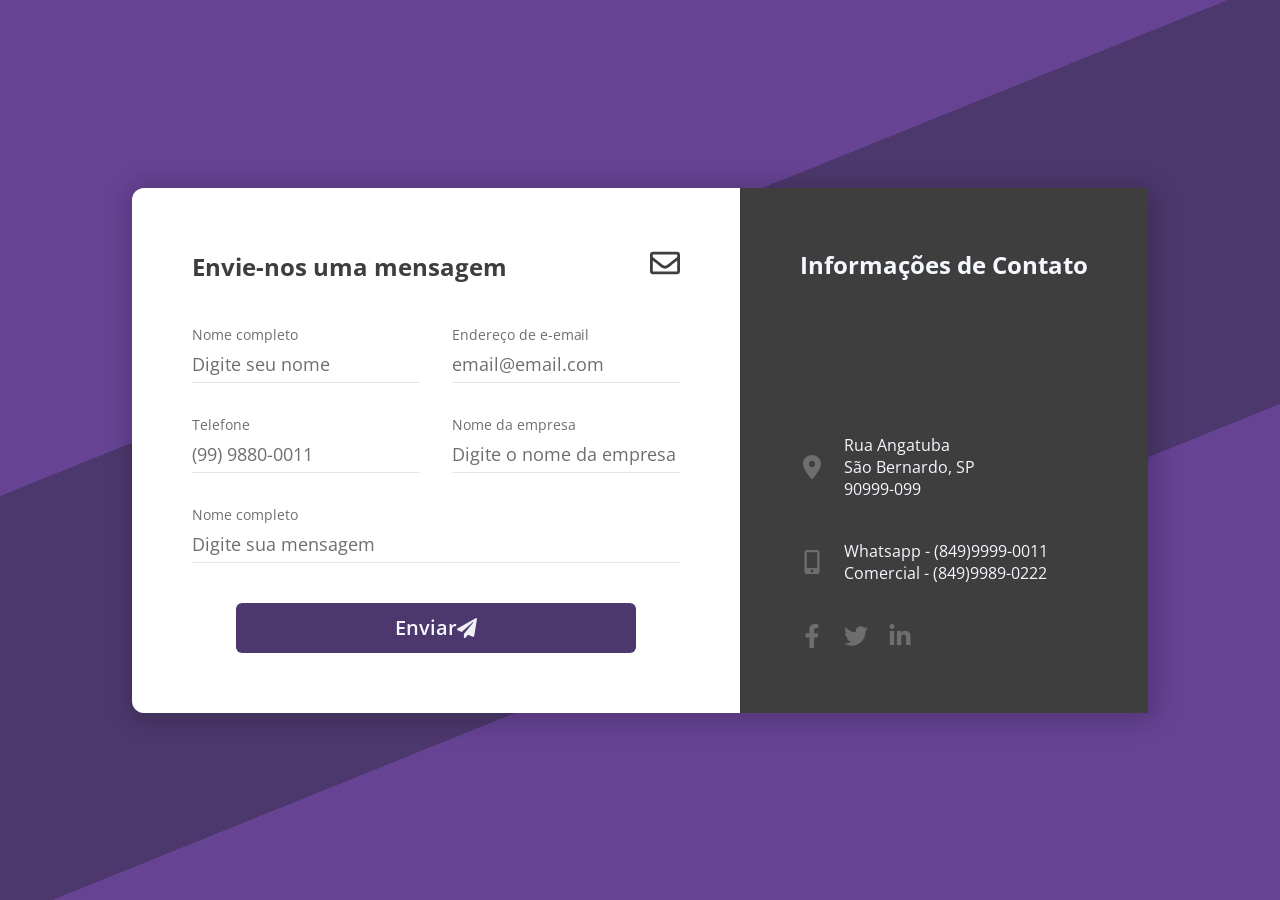
<file: index.html>
<!DOCTYPE html>
<html lang="pt-br">
<head>
  <meta charset="UTF-8">
  <title>Formulário HTML</title>
  <link rel="icon" type="image/x-icon" href="./assets/favicon.ico">
  <meta name="viewport" content="width=device-width, initial-scale=1.0">

  <link rel="stylesheet" href="./styles/global.css">

  <link rel="preconnect" href="https://fonts.gstatic.com">
  <link href="https://fonts.googleapis.com/css2?family=Open+Sans:wght@300;400;600;700&display=swap" rel="stylesheet">
</head>
<body>

    <div id="app">
        <main>
            <form class="form" action="sucess.html" name="contact" netlify>
                <h1>
                Envie-nos uma mensagem
                <span><svg stroke-width="0" viewBox="0 0 512 512" xmlns="http://www.w3.org/2000/svg">
  <path fill="#3e3e3e" d="M464 64H48C21.49 64 0 85.49 0 112v288c0 26.51 21.49 48 48 48h416c26.51 0 48-21.49 48-48V112c0-26.51-21.49-48-48-48zm0 48v40.805c-22.422 18.259-58.168 46.651-134.587 106.49-16.841 13.247-50.201 45.072-73.413 44.701-23.208.375-56.579-31.459-73.413-44.701C106.18 199.465 70.425 171.067 48 152.805V112h416zM48 400V214.398c22.914 18.251 55.409 43.862 104.938 82.646 21.857 17.205 60.134 55.186 103.062 54.955 42.717.231 80.509-37.199 103.053-54.947 49.528-38.783 82.032-64.401 104.947-82.653V400H48z"></path>
</svg></span>
                </h1>

                <div class="form_inputs">
                    <label id="label-name">
                        Nome completo
                        <input 
                        type="text"
                        name="name"
                        placeholder="Digite seu nome"
                        onblur="blurInput(this)"
                        >

                    </label>
                    <label id="label-email">
                        Endereço de e-email
                        <input 
                        type="text"
                        name="email"
                        placeholder="email@email.com"
                        onblur="blurInput(this)"
                        >
                    </label>

                    <label id="label-phone">
                        Telefone
                        <input 
                        type="text"
                        name="phone"
                        placeholder="(99) 9880-0011"
                        onblur="blurInput(this)"
                        >
                    </label>
                    <label id="label-company">
                        Nome da empresa
                        <input 
                        type="text"
                        name="company"
                        placeholder="Digite o nome da empresa"
                        onblur="blurInput(this)"
                        >
                    </label>

                    <label id="label-message">
                        Nome completo
                        <input 
                        type="text"
                        name="message"
                        placeholder="Digite sua mensagem"
                        onblur="blurInput(this)"
                        >
                    </label>
                </div>

                <button type="submit">Enviar
        <svg stroke-width="0" viewBox="0 0 512 512" xmlns="http://www.w3.org/2000/svg">
  <path fill="#EDF1F7" d="M476 3.2L12.5 270.6c-18.1 10.4-15.8 35.6 2.2 43.2L121 358.4l287.3-253.2c5.5-4.9 13.3 2.6 8.6 8.3L176 407v80.5c0 23.6 28.5 32.9 42.5 15.8L282 426l124.6 52.2c14.2 6 30.4-2.9 33-18.2l72-432C515 7.8 493.3-6.8 476 3.2z"></path>
</svg>
    </button>



            </form>

            <div class="contact">
                <h1>Informações de Contato</h1>

                <div class="contact_info">
                    <div>
                        <svg xmlns="http://www.w3.org/2000/svg" viewBox="0 0 384 512">
  <path d="M215.7 499.2C267 435 384 279.4 384 192C384 86 298 0 192 0S0 86 0 192c0 87.4 117 243 168.3 307.2c12.3 15.3 35.1 15.3 47.4 0zM192 128a64 64 0 1 1 0 128 64 64 0 1 1 0-128z"/>
</svg>
                    <div>
                        <p>Rua Angatuba</p>
                        <p>São Bernardo, SP</p>
                        <p>90999-099</p>
                    </div>
                </div>
                <div>
                  <svg viewBox="0 0 320 512" xmlns="http://www.w3.org/2000/svg">
  <path d="M272 0H48C21.5 0 0 21.5 0 48v416c0 26.5 21.5 48 48 48h224c26.5 0 48-21.5 48-48V48c0-26.5-21.5-48-48-48zM160 480c-17.7 0-32-14.3-32-32s14.3-32 32-32 32 14.3 32 32-14.3 32-32 32zm112-108c0 6.6-5.4 12-12 12H60c-6.6 0-12-5.4-12-12V60c0-6.6 5.4-12 12-12h200c6.6 0 12 5.4 12 12v312z"></path>
</svg>  

                <div>
                    <p>Whatsapp - (849)9999-0011</p>
                    <p>Comercial - (849)9989-0222</p>
                </div>
                </div>

                <div class="contact_socials">
                    <a href=""><svg viewBox="0 0 320 512" xmlns="http://www.w3.org/2000/svg">
  <path fill="#b7afc5" d="M279.14 288l14.22-92.66h-88.91v-60.13c0-25.35 12.42-50.06 52.24-50.06h40.42V6.26S260.43 0 225.36 0c-73.22 0-121.08 44.38-121.08 124.72v70.62H22.89V288h81.39v224h100.17V288z"></path>
</svg></a>
                    <a href=""><svg viewBox="0 0 512 512" xmlns="http://www.w3.org/2000/svg">
  <path fill="#b7afc5" d="M459.37 151.716c.325 4.548.325 9.097.325 13.645 0 138.72-105.583 298.558-298.558 298.558-59.452 0-114.68-17.219-161.137-47.106 8.447.974 16.568 1.299 25.34 1.299 49.055 0 94.213-16.568 130.274-44.832-46.132-.975-84.792-31.188-98.112-72.772 6.498.974 12.995 1.624 19.818 1.624 9.421 0 18.843-1.3 27.614-3.573-48.081-9.747-84.143-51.98-84.143-102.985v-1.299c13.969 7.797 30.214 12.67 47.431 13.319-28.264-18.843-46.781-51.005-46.781-87.391 0-19.492 5.197-37.36 14.294-52.954 51.655 63.675 129.3 105.258 216.365 109.807-1.624-7.797-2.599-15.918-2.599-24.04 0-57.828 46.782-104.934 104.934-104.934 30.213 0 57.502 12.67 76.67 33.137 23.715-4.548 46.456-13.32 66.599-25.34-7.798 24.366-24.366 44.833-46.132 57.827 21.117-2.273 41.584-8.122 60.426-16.243-14.292 20.791-32.161 39.308-52.628 54.253z"></path>
</svg></a>
                    <a href=""><svg viewBox="0 0 448 512" xmlns="http://www.w3.org/2000/svg">
  <path fill="#b7afc5" d="M100.28 448H7.4V148.9h92.88zM53.79 108.1C24.09 108.1 0 83.5 0 53.8a53.79 53.79 0 0 1 107.58 0c0 29.7-24.1 54.3-53.79 54.3zM447.9 448h-92.68V302.4c0-34.7-.7-79.2-48.29-79.2-48.29 0-55.69 37.7-55.69 76.7V448h-92.78V148.9h89.08v40.8h1.3c12.4-23.5 42.69-48.3 87.88-48.3 94 0 111.28 61.9 111.28 142.3V448z"></path>
</svg></a>
                </div>

            </div>
        </main>

    </div>


  <script src="./scripts/index.js"></script>
</body>
</html>
</file>
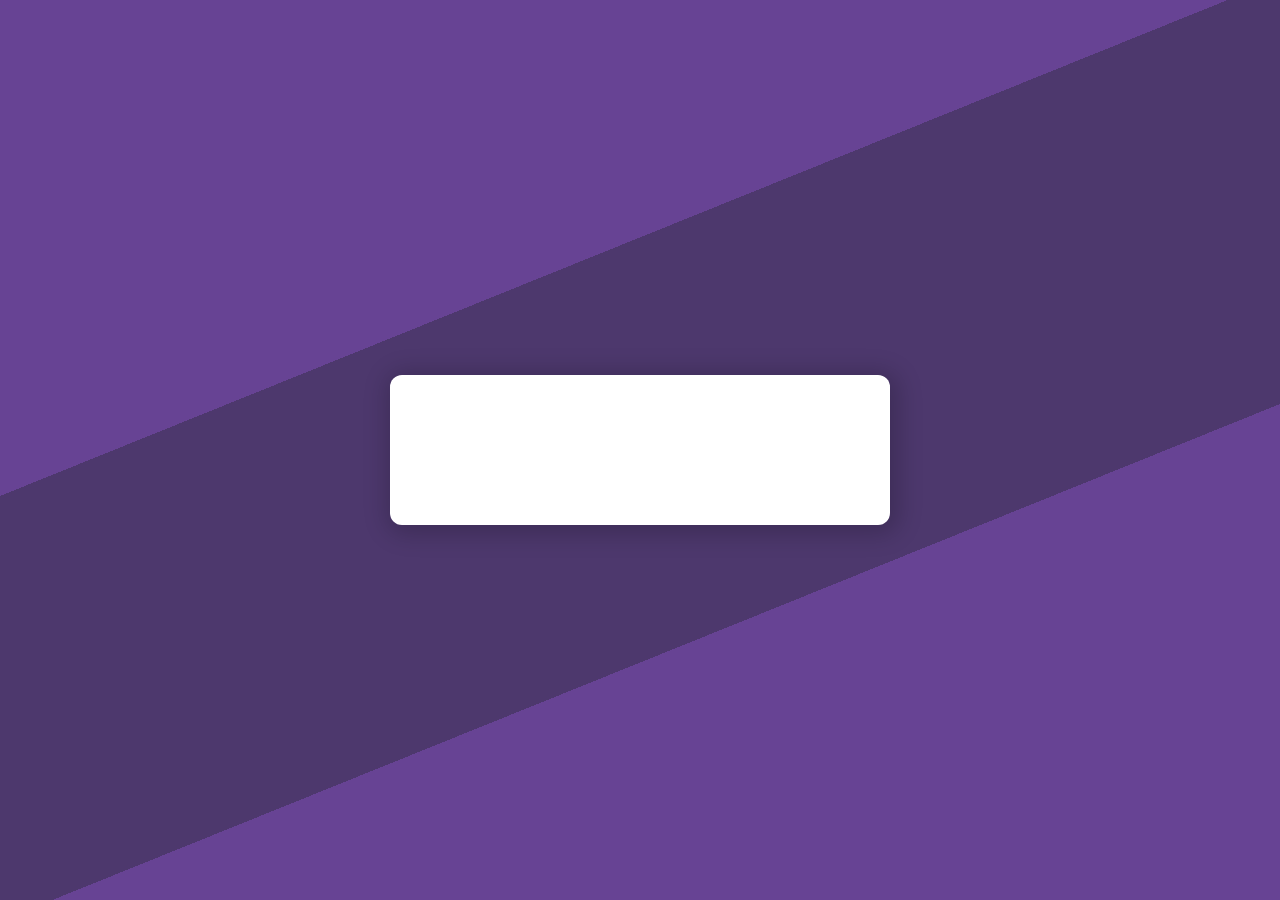
<file: sucess.html>
<!DOCTYPE html>
<html lang="pt-br">
<head>
  <meta charset="UTF-8">
  <title>Mensagem Enviada</title>
  <link rel="icon" type="image/x-icon" href="./assets/favicon.ico">
  <meta name="viewport" content="width=device-width, initial-scale=1.0">

  <link rel="stylesheet" href="./styles/global.css">

  <link rel="preconnect" href="https://fonts.gstatic.com">

  <link href="https://fonts.googleapis.com/css2?family=Open+Sans:wght@300;400;600;700&display=swap" rel="stylesheet">
</head>
<body>

  <div id="app">
    <main class="success"> 
      <video src="./assets/successfully-send.mp4" muted autoplay type="video/mp4"></video> 
    </main>
  </div>

</body>
</html>
</file>
<file: styles/global.css>
@import url('./app.css');
@import url('./form.css');
@import url('./contact.css');
@import url('./sucess.css');

* {
  padding: 0;
  margin: 0;
  box-sizing: border-box;
}

:root {
  --text: #3e3e3e;

  --white: #F6F8FF;
  --silver: #6e6e6e;
  --purple: #4d386d;
  --purple-light: #674394;
}

body, button, a, input {
  color: var(--text);
  font: 400 1rem "Open Sans", sans-serif;
}

a {
  text-decoration: none;
}

button:hover {
  cursor: pointer;
}
</file>
